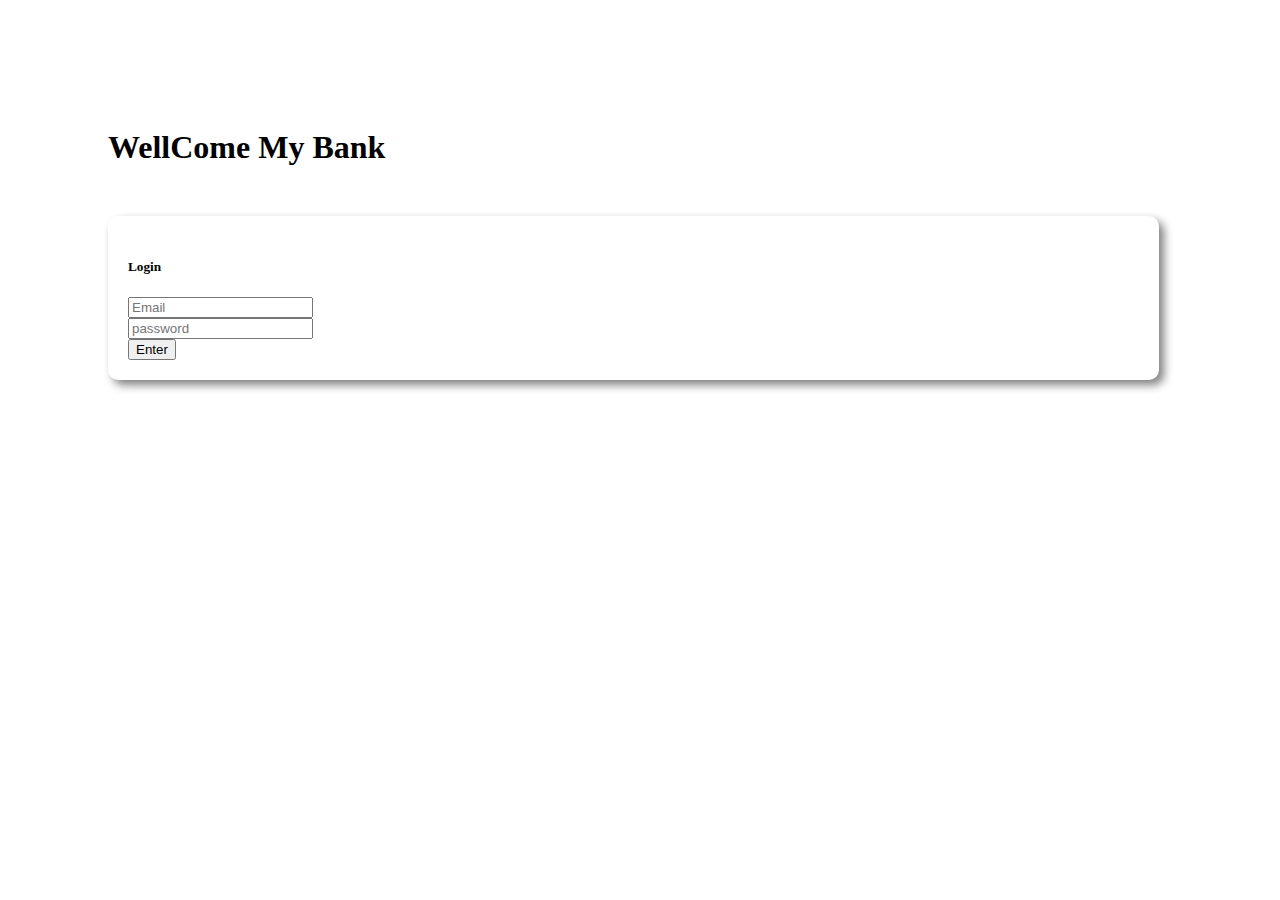
<file: index.html>
<!DOCTYPE html>
<html lang="en">

<head>
    <meta charset="UTF-8">
    <meta name="viewport" content="width=device-width, initial-scale=1.0">
    <title>Login Page</title>
    <link href="https://cdn.jsdelivr.net/npm/bootstrap@5.0.2/dist/css/bootstrap.min.css" rel="stylesheet" integrity="sha384-EVSTQN3/azprG1Anm3QDgpJLIm9Nao0Yz1ztcQTwFspd3yD65VohhpuuCOmLASjC" crossorigin="anonymous">
    <link rel="stylesheet" href="style.css">
</head>

<body>
    <div class="container text-center">
        <div id="login-area">
            <h1 class="text-center">WellCome My Bank</h1>
            <div class="submit-area">
                <h5>Login</h5>
                <input class="form-control" type="email" name="" id="user-email" placeholder="Email">
                <br>
                <input class="form-control" type="password" name="" id="user-password" placeholder="password">
                <br>
                <button id="loginid" class=" btn btn-success ">Enter</button>
            </div>
        </div>
    </div>

    <script src="login.js"></script>
</body>


</html>
</file>
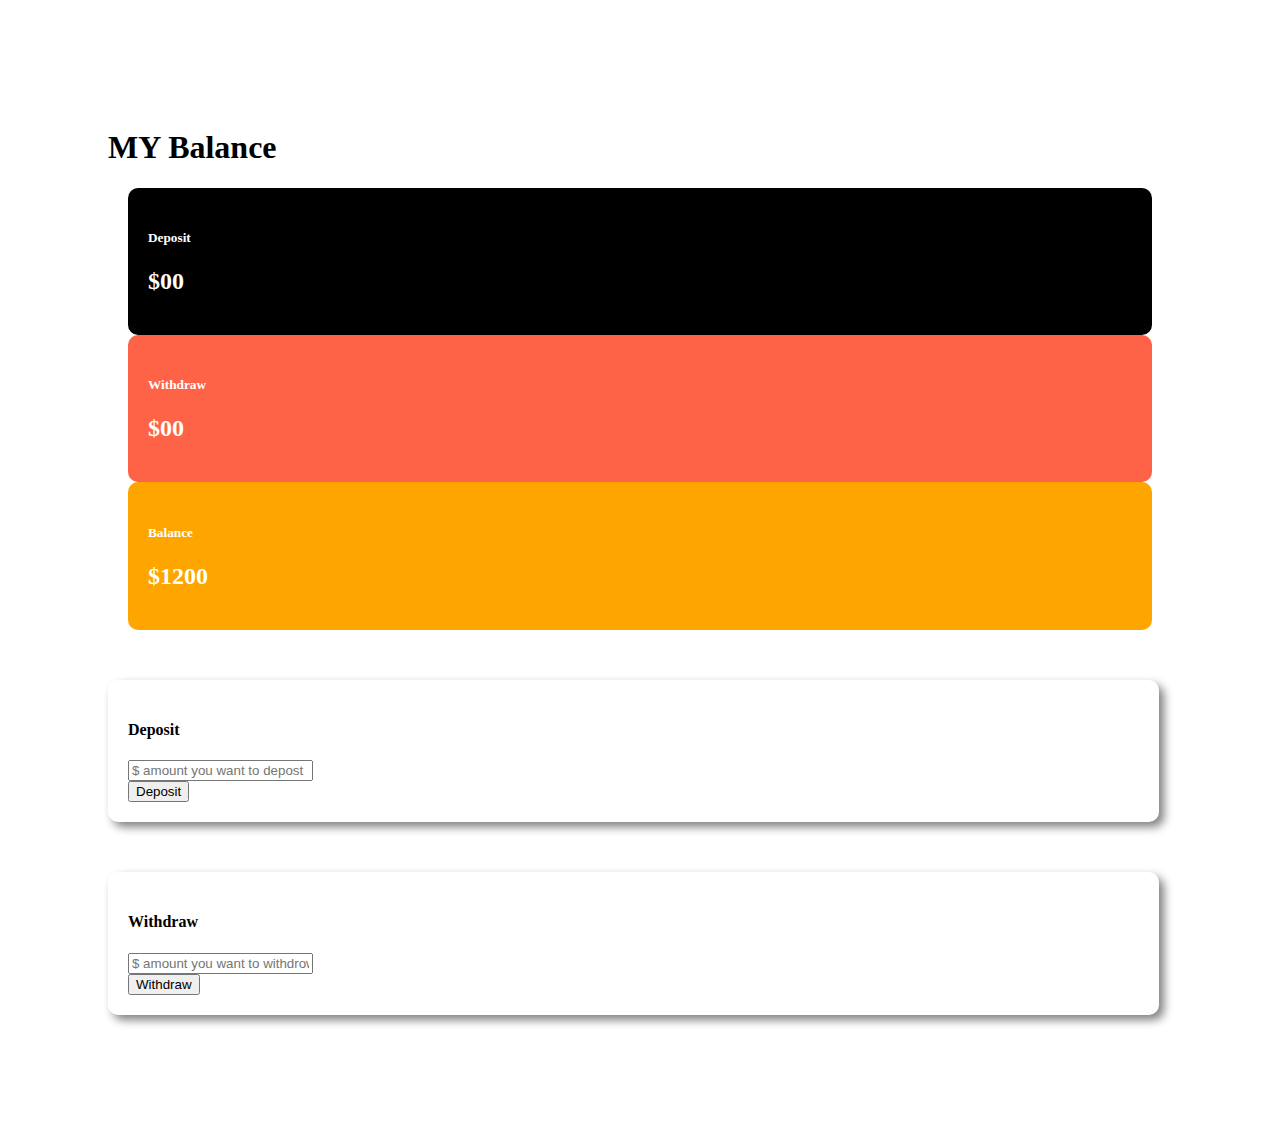
<file: bank.html>
<!DOCTYPE html>
<html lang="en">

<head>
    <meta charset="UTF-8">
    <meta name="viewport" content="width=device-width, initial-scale=1.0">
    <title>Bank Page</title>
    <link href="https://cdn.jsdelivr.net/npm/bootstrap@5.0.2/dist/css/bootstrap.min.css" rel="stylesheet" integrity="sha384-EVSTQN3/azprG1Anm3QDgpJLIm9Nao0Yz1ztcQTwFspd3yD65VohhpuuCOmLASjC" crossorigin="anonymous">
    <link rel="stylesheet" href="style.css">
</head>

<body>
    <div class="container">
        <div id="transaction-area">
            <h1 class="text-center mb-2">MY Balance</h1>
            <div class="row mt-5">
                <div class="col-md-4 ">
                    <div class="deposit status">
                        <h5>Deposit</h5>
                        <h2>$<span id="currentDeposit">00</span></h2>
                    </div>
                </div>
                <div class="col-md-4 ">
                    <div class="withdraw status">
                        <h5>Withdraw</h5>
                        <h2>$<span id="currentwithdraw">00</span></h2>
                    </div>
                </div>
                <div class="col-md-4  ">
                    <div class="balance status">
                        <h5>Balance</h5>
                        <h2>$<span id="totalamount">1200</span></h2>
                    </div>
                </div>
            </div>
            <div class="row">
                <div class="col-md-6">
                    <div class="submit-area">
                        <h4>Deposit</h4>
                        <input type="text" id="DepositAmount" class=" form-control" placeholder="$ amount you want to depost"><br>
                        <button id="addDeposit" class="btn-success">Deposit</button>
                    </div>
                </div>
                <div class="col-md-6">
                    <div class="submit-area">
                        <h4>Withdraw</h4>
                        <input class="form-control" id="WithdeawAmount" type="text" placeholder="$ amount you want to withdrow">
                        <br>
                        <button id="addWithwraw" class="btn-success">Withdraw</button>
                    </div>
                </div>
            </div>
        </div>
    </div>
    <script src="bank.js"></script>

</body>



</html>
</file>
<file: style.css>
body {
    padding: 100px;
}

.submit-area {
    margin-top: 50px;
    border-radius: 10px;
    box-shadow: 5px 5px 10px gray;
    padding: 20px;
    width: 95%;
}

#transaction-area {}

.deposit {
    background: #000;
}

.withdraw {
    background: tomato;
}

.balance {
    background: orange;
}

.status {
    color: white;
    padding: 20px;
    border-radius: 10px;
    margin: 0px 20px;
}
</file>
